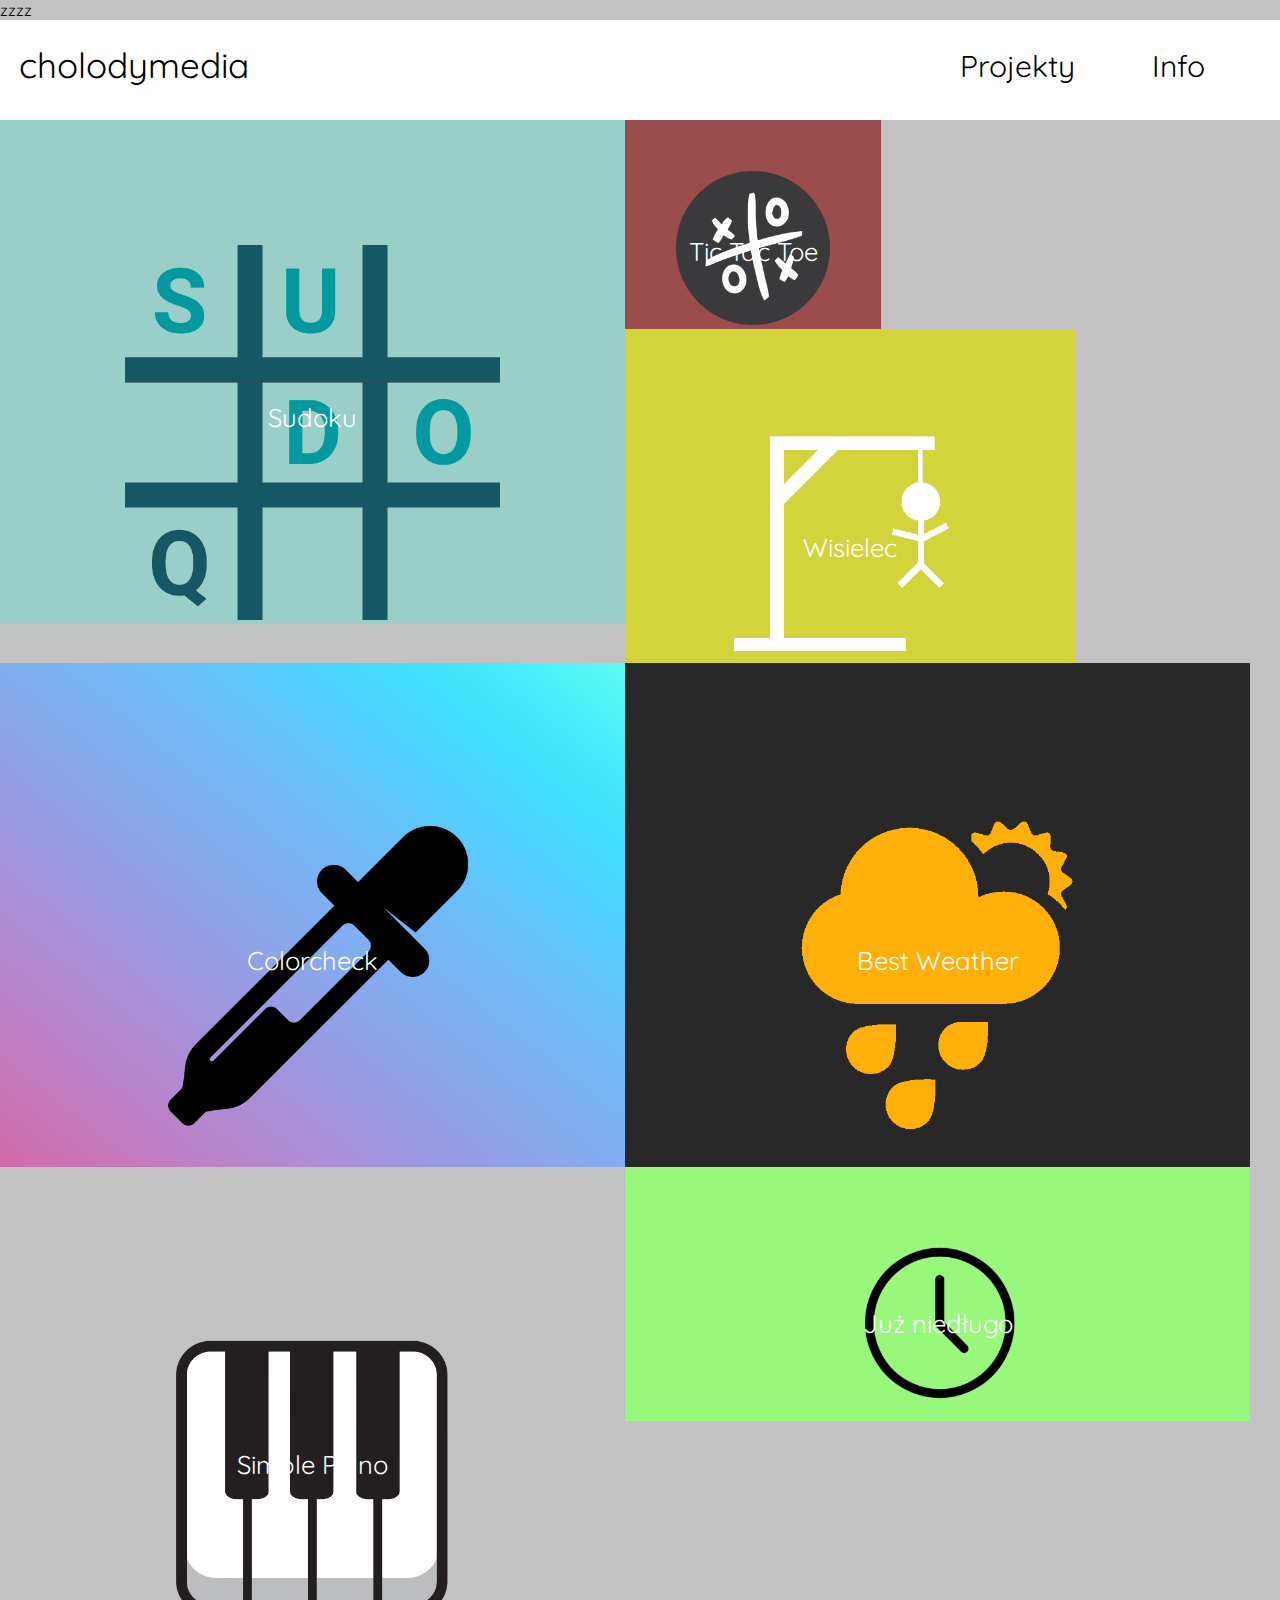
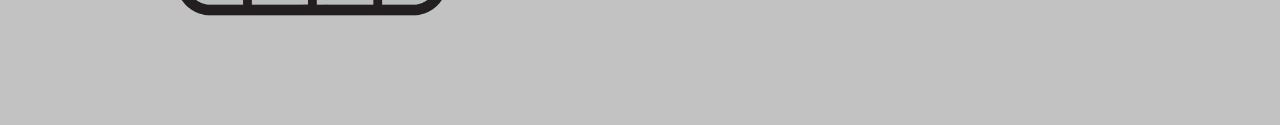
<file: index.html>
<!DOCTYPE html>
<html>
<head>
	<meta charset="utf-8">
	<link rel="shortcut icon" type="image/png" href="favicon.png">
	<title>Cholodymedia</title>
	<link href="https://fonts.googleapis.com/css?family=Quicksand" rel="stylesheet">
	<link rel="stylesheet" type="text/css" href="style.css">
	<script type="text/javascript" src="script.js"></script>zzzz
</head>
<body>

	<div id="contener">
		<div id="navi">
			<div id="title">
				cholodymedia
			</div>
			<div id="space">

			</div>
			<div id="projects" onclick='location.replace("https://cholodymedia.github.io/")'>
				Projekty
			</div>
			<div id="info" onclick='location.replace("https://cholodymedia.github.io/info.html")'>
				Info
			</div>
		</div>
		<div id="main">
			<div class="wiersz">
				<div class="okno" id="sudoku" onclick='window.open("https://cholodymedia.github.io/sudoku")'>
					<center>
					<img src="sudoku.png" class="mini">
					<div class="opis">Sudoku</div>
					</center>
				</div>
				<div class="okno" id="tictactoe" onclick='window.open("https://cholodymedia.github.io/tictactoe")'>
					<center>
					<img src="tictactoe.png" class="mini">
					<div class="opis">Tic Tac Toe</div>
					</center>
				</div>
				<div class="okno" id="hang" onclick='window.open("https://cholodymedia.github.io/wisielec")'>
					<center>
					<img src="wisielec.png" class="mini">
					<div class="opis">Wisielec</div>
					</center>
				</div>
				<div class="okno" id="colorcheck" onclick='window.open("https://cholodymedia.github.io/colorcheck")'> 
					<center>
					<img src="colorcheck.png" class="mini">
					<div class="opis">Colorcheck</div>
					</center>
				</div>
			</div>
			<div class="wiersz">
				<div class="okno" id="bestw" onclick='window.open("https://cholodymedia.github.io/bestweather")'>
					<center>
					<img src="bestw.png" class="mini">
					<div class="opis">Best Weather</div>
					</center>
				</div>
				<div class="okno" id="piano" onclick='window.open("https://cholodymedia.github.io/simplepiano")'>
					<center>
					<img src="piano.png" class="mini">
					<div class="opis">Simple Piano</div>
					</center>
				</div>
				<div class="bigokno" id="soon">
					<center>
					<img src="clock.png" class="big-mini">
					<div class="big-opis">Już niedługo</div>
					</center>
				</div>
			</div>
			
		</div>
	</div>

	<div id="mini-contener">
		<div id="mini-navi">
			<div id="mini-title">
				cholodymedia
			</div>
			<div id="mini-menu">
				<img src="menu.png" id="menuimg" onclick="menu()">
			</div>
		</div>
		<div id="mini-menu-opt">
		<div id="mini-projects" onclick='location.replace("https://cholodymedia.github.io/")'>
				Projekty
			</div>
			<div id="mini-info" onclick='location.replace("https://cholodymedia.github.io/info.html")'>
				Info
			</div>
		</div>
		<div id="main">
			<div class="mini-okno" id="sudoku" onclick='window.open("https://cholodymedia.github.io/sudoku")'>
				<center>
				<img src="sudoku.png" class="mini-mini">
				<div class="mini-opis">Sudoku</div>
				</center>
			</div>
			<div class="mini-okno" id="tictactoe" onclick='window.open("https://cholodymedia.github.io/tictactoe")'>
				<center>
				<img src="tictactoe.png" class="mini-mini">
				<div class="mini-opis">Tic Tac Toe</div>
				</center>
			</div>
			<div class="mini-okno" id="hang" onclick='window.open("https://cholodymedia.github.io/wisielec")'>
				<center>
				<img src="wisielec.png" class="mini-mini">
				<div class="mini-opis">Wisielec</div>
				</center>
			</div>
			<div class="mini-okno" id="colorcheck" onclick='window.open("https://cholodymedia.github.io/colorcheck")'> 
				<center>
				<img src="colorcheck.png" class="mini-mini">
				<div class="mini-opis">Colorcheck</div>
				</center>
			</div>
			<div class="mini-okno" id="bestw" onclick='window.open("https://cholodymedia.github.io/bestweather")'>
				<center>
				<img src="bestw.png" class="mini-mini">
				<div class="mini-opis">Best Weather</div>
				</center>
			</div>
			<div class="mini-okno" id="piano" onclick='window.open("https://cholodymedia.github.io/simplepiano")'>
				<center>
				<img src="piano.png" class="mini-mini">
				<div class="mini-opis">Simple Piano</div>
				</center>
			</div>
		</div>
	</div>

</body>
</html>
</file>
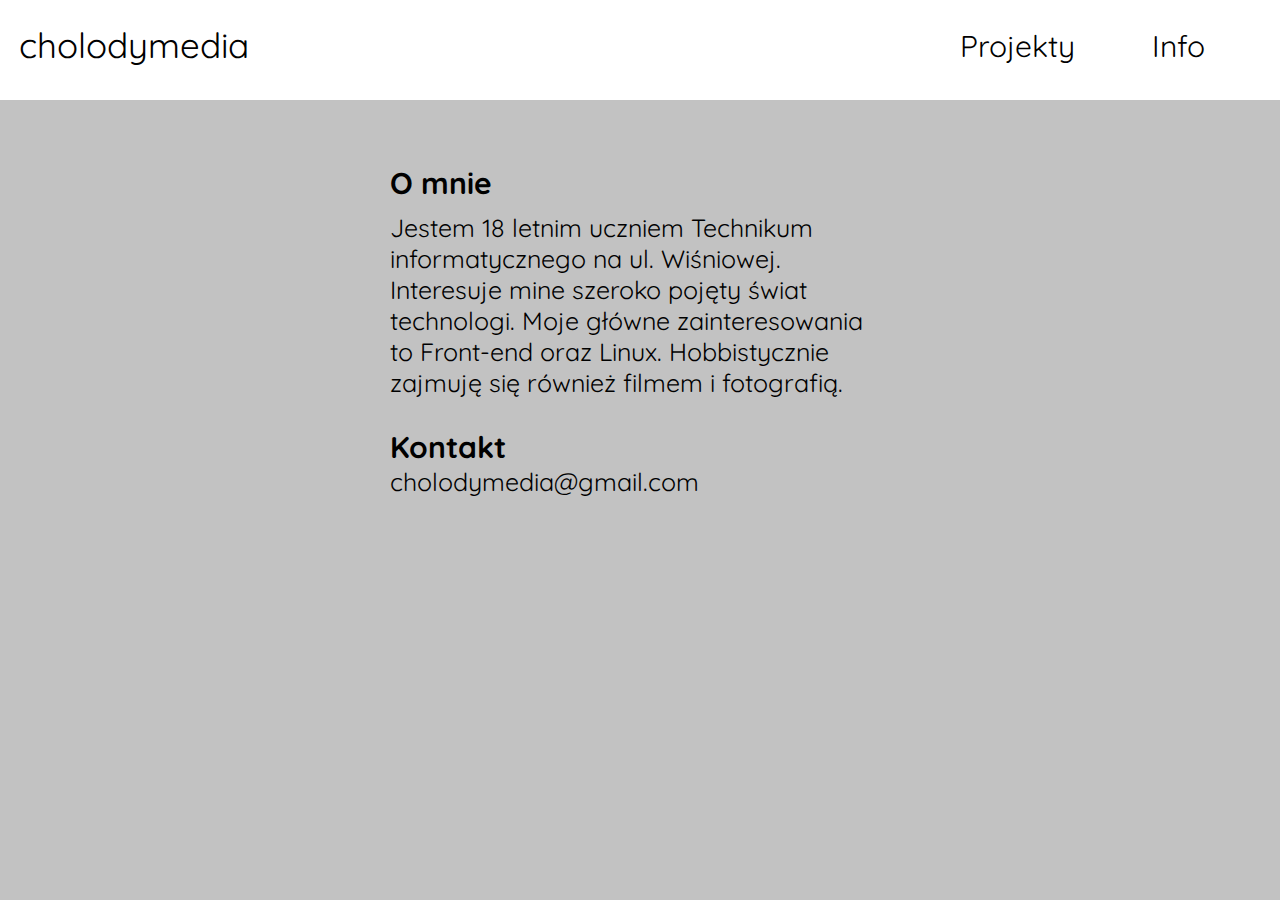
<file: info.html>
<!DOCTYPE html>
<html>
<head>
	<meta charset="utf-8">
	<link rel="shortcut icon" type="image/png" href="favicon.png">
	<title>Info</title>
	<link href="https://fonts.googleapis.com/css?family=Quicksand" rel="stylesheet">
	<link rel="stylesheet" type="text/css" href="style.css">
	<script type="text/javascript" src="script.js"></script>
</head>
<body onload="check()">

	<div id="contener">
		<div id="navi">
			<div id="title">
				cholodymedia
			</div>
			<div id="space">

			</div>
			<div id="projects" onclick='location.replace("https://cholodymedia.github.io/")'>
				Projekty
			</div>
			<div id="info" onclick='location.replace("https://cholodymedia.github.io/info.html")'>
				Info
			</div>
		</div>
		<div id="main">

			<center>
				<div id="info-box">
					<div class="info-title">
						O mnie
					</div>
					<div class="info-main">
						Jestem 18 letnim uczniem Technikum informatycznego na ul. Wiśniowej. Interesuje mine szeroko pojęty świat technologi. Moje główne zainteresowania to Front-end oraz Linux. Hobbistycznie zajmuję się również filmem i fotografią.
					</div>
					
					<div class="info-title-kontakt">
						Kontakt
					</div>
					<div class="info-main-kontakt">
						<a href="mailto:cholodymedia@gmail.com">cholodymedia@gmail.com</a>
					</div>
				</div>
			</center>

		</div>
	</div>

	<div id="mini-contener">
		<div id="mini-navi">
			<div id="mini-title">
				cholodymedia
			</div>
			<div id="mini-menu">
				<img src="menu.png" id="menuimg" onclick="menu()">
			</div>
		</div>
		<div id="mini-menu-opt">
		<div id="mini-projects" onclick='location.replace("https://cholodymedia.github.io/")'>
				Projekty
			</div>
			<div id="mini-info" onclick='location.replace("https://cholodymedia.github.io/info.html")'>
				Info
			</div>
		</div>
		<div id="main">
			
			<center>
				<div id="mini-info-box">
					<div class="mini-info-title">
						O mnie
					</div>
					<div class="mini-info-main">
						Jestem 18 letnim uczniem Technikum informatycznego na ul. Wiśniowej. Interesuje mine szeroko pojęty świat technologi. Moje główne zainteresowania to Front-end oraz Linux. Hobbistycznie zajmuję się również filmem i fotografią.
					</div>
					<div class="mini-info-title-kontakt">
						Kontakt
					</div>
					<div class="mini-info-main-kontakt">
						<a href="mailto:cholodymedia@gmail.com">cholodymedia@gmail.com</a>
					</div>
				</div>
			</center>

		</div>
	</div>

</body>
</html>
</file>
<file: style.css>
body {
  margin: 0 auto;
  padding: 0 auto;
  background-color: rgb(194, 194, 194);
  font-family: "Quicksand", sans-serif;
  font-weight: 400;
  font-style: normal;
  color: black;
}

* {
  -moz-user-select: none;
  user-select: none;
}

::-webkit-scrollbar {
  display: none;
}

#navi {
  top: 0 auto;
  left: 0 auto;
  background-color: white;
  width: 100%;
  height: 100px;
  min-width: 800px;
  -webkit-animation: navislide 1.6s cubic-bezier(0.23, 1, 0.32, 1) both;
  animation: navislide 1.6s cubic-bezier(0.23, 1, 0.32, 1) both;
}

#title {
  float: left;
  width: 13.5%;
  height: 77px;
  background-color: none;
  font-size: 35px;
  padding-left: 1.5%;
  padding-top: 23px;
}

#space {
  float: left;
  width: 55%;
  height: 100%;
  background-color: none;
}

#projects {
  float: left;
  width: 10%;
  height: 73px;
  font-size: 30px;
  background-color: none;
  padding-top: 27px;
  padding-left: 5%;
  -webkit-animation: outcolor 0.6s cubic-bezier(0.25, 0.46, 0.45, 0.94) both;
  animation: outcolor 0.6s cubic-bezier(0.25, 0.46, 0.45, 0.94) both;
}

#projects:hover,
#info:hover {
  cursor: pointer;
  color: rgb(47, 216, 228);
  -webkit-animation: oncolor 0.6s cubic-bezier(0.25, 0.46, 0.45, 0.94) both;
  animation: oncolor 0.6s cubic-bezier(0.25, 0.46, 0.45, 0.94) both;
}

@-webkit-keyframes oncolor {
  0% {
    color: black;
  }
  100% {
    color: rgb(47, 216, 228);
  }
}
@keyframes oncolor {
  0% {
    color: black;
  }
  100% {
    color: rgb(47, 216, 228);
  }
}

@-webkit-keyframes outcolor {
  0% {
    color: rgb(47, 216, 228);
  }
  100% {
    color: black;
  }
}
@keyframes outcolor {
  0% {
    color: rgb(47, 216, 228);
  }
  100% {
    color: black;
  }
}

@-webkit-keyframes oncolor2 {
  0% {
    color: black;
  }
  100% {
    color: rgb(28, 142, 150);
  }
}
@keyframes oncolor2 {
  0% {
    color: black;
  }
  100% {
    color: rgb(28, 142, 150);
  }
}

@-webkit-keyframes outcolor2 {
  0% {
    color: rgb(28, 142, 150);
  }
  100% {
    color: black;
  }
}
@keyframes outcolor2 {
  0% {
    color: rgb(28, 142, 150);
  }
  100% {
    color: black;
  }
}

#info {
  float: left;
  width: 10%;
  height: 73px;
  font-size: 30px;
  background-color: none;
  padding-top: 27px;
  padding-left: 5%;
  -webkit-animation: outcolor 0.6s cubic-bezier(0.25, 0.46, 0.45, 0.94) both;
  animation: outcolor 0.6s cubic-bezier(0.25, 0.46, 0.45, 0.94) both;
}

#main {
  width: 100%;
  height: 100%;
}

.okno {
  float: left;
  -webkit-animation: outhover 0.6s cubic-bezier(0.25, 0.46, 0.45, 0.94) both;
  animation: outhover 0.6s cubic-bezier(0.25, 0.46, 0.45, 0.94) both;
  position: relative;
  min-width: 200px;
  min-height: 200px;
}

.okno:hover {
  cursor: pointer;
  -webkit-animation: onhover 0.6s cubic-bezier(0.25, 0.46, 0.45, 0.94) both;
  animation: onhover 0.6s cubic-bezier(0.25, 0.46, 0.45, 0.94) both;
}

.okno:hover .mini {
  -webkit-animation: onhoverimg 0.6s cubic-bezier(0.25, 0.46, 0.45, 0.94) both;
  animation: onhoverimg 0.6s cubic-bezier(0.25, 0.46, 0.45, 0.94) both;
}

.okno:hover .opis {
  -webkit-animation: onopis 0.8s cubic-bezier(0.25, 0.46, 0.45, 0.94) both;
  animation: onopis 0.8s cubic-bezier(0.25, 0.46, 0.45, 0.94) both;
}

@-webkit-keyframes onhover {
  0% {
    box-shadow: inset 0 0 0 0 rgba(0, 0, 0, 0);
  }
  100% {
    box-shadow: inset 0 0 40px 0px rgba(0, 0, 0, 0.5);
  }
}
@keyframes onhover {
  0% {
    box-shadow: inset 0 0 0 0 rgba(0, 0, 0, 0);
  }
  100% {
    box-shadow: inset 0 0 40px 0px rgba(0, 0, 0, 0.5);
  }
}

@-webkit-keyframes outhover {
  0% {
    box-shadow: inset 0 0 40px 0px rgba(0, 0, 0, 0.5);
  }
  100% {
    box-shadow: inset 0 0 0 0 rgba(0, 0, 0, 0);
  }
}
@keyframes outhover {
  0% {
    box-shadow: inset 0 0 40px 0px rgba(0, 0, 0, 0.5);
  }
  100% {
    box-shadow: inset 0 0 0 0 rgba(0, 0, 0, 0);
  }
}

@-webkit-keyframes onhoverimg {
  0% {
    transform: scale(1);
  }
  100% {
    transform: scale(0.9);
  }
}
@keyframes onhoverimg {
  0% {
    transform: scale(1);
  }
  100% {
    transform: scale(0.9);
  }
}

@-webkit-keyframes outhoverimg {
  0% {
    transform: scale(0.9);
  }
  100% {
    transform: scale(1);
  }
}
@keyframes outhoverimg {
  0% {
    transform: scale(0.9);
  }
  100% {
    transform: scale(1);
  }
}

@-webkit-keyframes onopis {
  0% {
    color: rgba(255, 255, 255, 0);
    background-color: rgba(0, 0, 0, 0);
  }
  100% {
    color: rgba(255, 255, 255, 1);
    background-color: rgba(0, 0, 0, 0.4);
  }
}
@keyframes onopis {
  0% {
    color: rgba(255, 255, 255, 0);
    background-color: rgba(0, 0, 0, 0);
  }
  100% {
    color: rgba(255, 255, 255, 1);
    background-color: rgba(0, 0, 0, 0.4);
  }
}

@-webkit-keyframes outopis {
  0% {
    visibility: visible;
    background-color: rgba(0, 0, 0, 0.4);
  }
  100% {
    visibility: hidden;
    background-color: rgba(0, 0, 0, 0);
  }
}
@keyframes outopis {
  0% {
    visibility: visible;
    background-color: rgba(0, 0, 0, 0.4);
  }
  100% {
    visibility: hidden;
    background-color: rgba(0, 0, 0, 0);
  }
}

.wiersz {
  height: 25vw;
  width: 100%;
  background-color: none;
}

.mini {
  padding-top: 20%;
  width: 60%;

  -webkit-animation: outhoverimg 0.6s cubic-bezier(0.25, 0.46, 0.45, 0.94) both;
  animation: outhoverimg 0.6s cubic-bezier(0.25, 0.46, 0.45, 0.94) both;
}

.opis {
  width: 100%;
  height: 55%;
  padding-top: 45%;
  position: absolute;
  top: 0;
  left: 0;
  z-index: 10;
  font-size: 2vw;
  color: rgba(255, 255, 255, 1);
  -webkit-animation: outopis 0.1s cubic-bezier(0.25, 0.46, 0.45, 0.94) both;
  animation: outopis 0.1s cubic-bezier(0.25, 0.46, 0.45, 0.94) both;
}

#sudoku {
  background-color: #9acec8;
}

#tictactoe {
  background-color: #9b4c4c;
}

#hang {
  background-color: rgb(211, 211, 60);
}

#colorcheck {
  background-image: linear-gradient(
    to right top,
    #d16ba5,
    #c777b9,
    #ba83ca,
    #aa8fd8,
    #9a9ae1,
    #8aa7ec,
    #79b3f4,
    #69bff8,
    #52cffe,
    #41dfff,
    #46eefa,
    #5ffbf1
  );
}

#bestw {
  background-color: #282828;
}

#soon {
  background-color: rgb(152, 248, 123);
}

.bigokno {
  float: left;
  -webkit-animation: outhover 0.6s cubic-bezier(0.25, 0.46, 0.45, 0.94) both;
  animation: outhover 0.6s cubic-bezier(0.25, 0.46, 0.45, 0.94) both;
  position: relative;
  min-width: 200px;
  min-height: 200px;
}

.bigokno:hover {
  cursor: pointer;
  -webkit-animation: onhover 0.6s cubic-bezier(0.25, 0.46, 0.45, 0.94) both;
  animation: onhover 0.6s cubic-bezier(0.25, 0.46, 0.45, 0.94) both;
}

.bigokno:hover .big-mini {
  -webkit-animation: onhoverimg 0.6s cubic-bezier(0.25, 0.46, 0.45, 0.94) both;
  animation: onhoverimg 0.6s cubic-bezier(0.25, 0.46, 0.45, 0.94) both;
}

.bigokno:hover .big-opis {
  -webkit-animation: onopis 0.8s cubic-bezier(0.25, 0.46, 0.45, 0.94) both;
  animation: onopis 0.8s cubic-bezier(0.25, 0.46, 0.45, 0.94) both;
}

.big-mini {
  padding-top: 10%;
  width: 30%;

  -webkit-animation: outhoverimg 0.6s cubic-bezier(0.25, 0.46, 0.45, 0.94) both;
  animation: outhoverimg 0.6s cubic-bezier(0.25, 0.46, 0.45, 0.94) both;
}

.big-opis {
  width: 100%;
  height: 55%;
  padding-top: 22.5%;
  position: absolute;
  top: 0;
  left: 0;
  z-index: 10;
  font-size: 2vw;
  color: rgba(255, 255, 255, 1);
  -webkit-animation: outopis 0.1s cubic-bezier(0.25, 0.46, 0.45, 0.94) both;
  animation: outopis 0.1s cubic-bezier(0.25, 0.46, 0.45, 0.94) both;
}

#main {
  -webkit-animation: slide-top 0.8s cubic-bezier(0.25, 0.46, 0.45, 0.94) both;
  animation: slide-top 0.8s cubic-bezier(0.25, 0.46, 0.45, 0.94) both;
}

@-webkit-keyframes slide-top {
  0% {
    -webkit-transform: translateY(1000px);
    transform: translateY(1000px);
    opacity: 0;
  }
  100% {
    -webkit-transform: translateY(0);
    transform: translateY(0);
    opacity: 1;
  }
}
@keyframes slide-top {
  0% {
    -webkit-transform: translateY(1000px);
    transform: translateY(1000px);
    opacity: 0;
  }
  100% {
    -webkit-transform: translateY(0);
    transform: translateY(0);
    opacity: 1;
  }
}

@-webkit-keyframes navislide {
  0% {
    -webkit-transform: rotateX(-100deg);
    transform: rotateX(-100deg);
    -webkit-transform-origin: top;
    transform-origin: top;
    opacity: 0;
  }
  100% {
    -webkit-transform: rotateX(0deg);
    transform: rotateX(0deg);
    -webkit-transform-origin: top;
    transform-origin: top;
    opacity: 1;
  }
}
@keyframes navislide {
  0% {
    -webkit-transform: rotateX(-100deg);
    transform: rotateX(-100deg);
    -webkit-transform-origin: top;
    transform-origin: top;
    opacity: 0;
  }
  100% {
    -webkit-transform: rotateX(0deg);
    transform: rotateX(0deg);
    -webkit-transform-origin: top;
    transform-origin: top;
    opacity: 1;
  }
}

#info-box {
  width: 500px;
  padding-top: 5%;
}

.info-title {
  text-align: left;
  font-size: 30px;
  font-weight: bold;
}

.info-main {
  padding-top: 10px;
  font-size: 25px;
  text-align: left;
}

.info-title-kontakt {
  text-align: left;
  font-size: 30px;
  font-weight: bold;
  margin-top: 30px;
}

.info-main-kontakt {
  text-align: left;
  font-size: 25px;
  text-align: left;
}

a {
  text-decoration: none;
  color: black;
  -webkit-animation: outcolor2 0.6s cubic-bezier(0.25, 0.46, 0.45, 0.94) both;
  animation: outcolor2 0.6s cubic-bezier(0.25, 0.46, 0.45, 0.94) both;
}

a:hover {
  cursor: pointer;
  -webkit-animation: oncolor2 0.3s cubic-bezier(0.25, 0.46, 0.45, 0.94) both;
  animation: oncolor2 0.3s cubic-bezier(0.25, 0.46, 0.45, 0.94) both;
}

#mini-navi {
  top: 0 auto;
  left: 0 auto;
  background-color: white;
  width: 100%;
  height: 150px;
  min-width: 800px;
  -webkit-animation: navislide 1.6s cubic-bezier(0.23, 1, 0.32, 1) both;
  animation: navislide 1.6s cubic-bezier(0.23, 1, 0.32, 1) both;
}

#mini-title {
  float: left;
  width: 80%;
  height: 77px;
  background-color: none;
  font-size: 80px;
  padding-left: 1.5%;
  padding-top: 20px;
}

#mini-menu {
  width: 18.5%;
  float: left;
  height: 135px;
  padding-top: 15px;
}

#menuimg {
  width: 120px;
  padding-left: 25px;
}

.mini-okno {
  -webkit-animation: outhover 0.6s cubic-bezier(0.25, 0.46, 0.45, 0.94) both;
  animation: outhover 0.6s cubic-bezier(0.25, 0.46, 0.45, 0.94) both;
  position: relative;
}

.mini-okno:hover {
  cursor: pointer;
  -webkit-animation: onhover 0.6s cubic-bezier(0.25, 0.46, 0.45, 0.94) both;
  animation: onhover 0.6s cubic-bezier(0.25, 0.46, 0.45, 0.94) both;
}

.mini-okno:hover .mini-mini {
  -webkit-animation: onhoverimg 0.6s cubic-bezier(0.25, 0.46, 0.45, 0.94) both;
  animation: onhoverimg 0.6s cubic-bezier(0.25, 0.46, 0.45, 0.94) both;
}

.mini-okno:hover .mini-opis {
  -webkit-animation: onopis 0.8s cubic-bezier(0.25, 0.46, 0.45, 0.94) both;
  animation: onopis 0.8s cubic-bezier(0.25, 0.46, 0.45, 0.94) both;
}

.mini-mini {
  padding-top: 20%;
  width: 60%;
  -webkit-animation: outhoverimg 0.6s cubic-bezier(0.25, 0.46, 0.45, 0.94) both;
  animation: outhoverimg 0.6s cubic-bezier(0.25, 0.46, 0.45, 0.94) both;
}

.mini-opis {
  width: 100%;
  height: 55%;
  padding-top: 45%;
  position: absolute;
  top: 0;
  left: 0;
  z-index: 10;
  font-size: 10vw;
  color: rgba(255, 255, 255, 1);
  -webkit-animation: outopis 0.1s cubic-bezier(0.25, 0.46, 0.45, 0.94) both;
  animation: outopis 0.1s cubic-bezier(0.25, 0.46, 0.45, 0.94) both;
}

#mini-projects {
  width: 100%;
  height: 120px;
  background-color: rgb(243, 243, 243);
  text-align: center;
  font-size: 60px;
  padding-top: 30px;
  -webkit-animation: outcolor 0.6s cubic-bezier(0.25, 0.46, 0.45, 0.94) both;
  animation: outcolor 0.6s cubic-bezier(0.25, 0.46, 0.45, 0.94) both;
}

#mini-info {
  width: 100%;
  height: 120px;
  background-color: rgb(243, 243, 243);
  text-align: center;
  font-size: 60px;
  padding-top: 30px;
  -webkit-animation: outcolor 0.6s cubic-bezier(0.25, 0.46, 0.45, 0.94) both;
  animation: outcolor 0.6s cubic-bezier(0.25, 0.46, 0.45, 0.94) both;
}

#mini-projects:hover,
#mini-info:hover {
  cursor: pointer;
  color: rgb(47, 216, 228);
  -webkit-animation: oncolor 0.6s cubic-bezier(0.25, 0.46, 0.45, 0.94) both;
  animation: oncolor 0.6s cubic-bezier(0.25, 0.46, 0.45, 0.94) both;
}

#mini-menu-opt {
  width: 100%;
  -webkit-animation: slide-bottom 0.8s cubic-bezier(0.25, 0.46, 0.45, 0.94) both;
  animation: slide-bottom 0.8s cubic-bezier(0.25, 0.46, 0.45, 0.94) both;
  display: none;
}

@-webkit-keyframes slide-bottom {
  0% {
    -webkit-transform: translateY(-1000px);
    transform: translateY(-1000px);
    opacity: 0;
  }
  100% {
    -webkit-transform: translateY(0);
    transform: translateY(0);
    opacity: 1;
  }
}
@keyframes slide-bottom {
  0% {
    -webkit-transform: translateY(-1000px);
    transform: translateY(-1000px);
    opacity: 0;
  }
  100% {
    -webkit-transform: translateY(0);
    transform: translateY(0);
    opacity: 1;
  }
}

#contener {
  display: none;
}

#mini-contener {
  display: none;
}

#mini-info-box {
  width: 70%;
  padding-top: 10%;
}

.mini-info-title {
  text-align: left;
  font-size: 60px;
  font-weight: bold;
}

.mini-info-main {
  padding-top: 10px;
  font-size: 50px;
  text-align: left;
}

.mini-info-title-kontakt {
  text-align: left;
  font-size: 60px;
  font-weight: bold;
  margin-top: 30px;
}

.mini-info-main-kontakt {
  padding-top: 10px;
  font-size: 50px;
  text-align: left;
}
</file>
